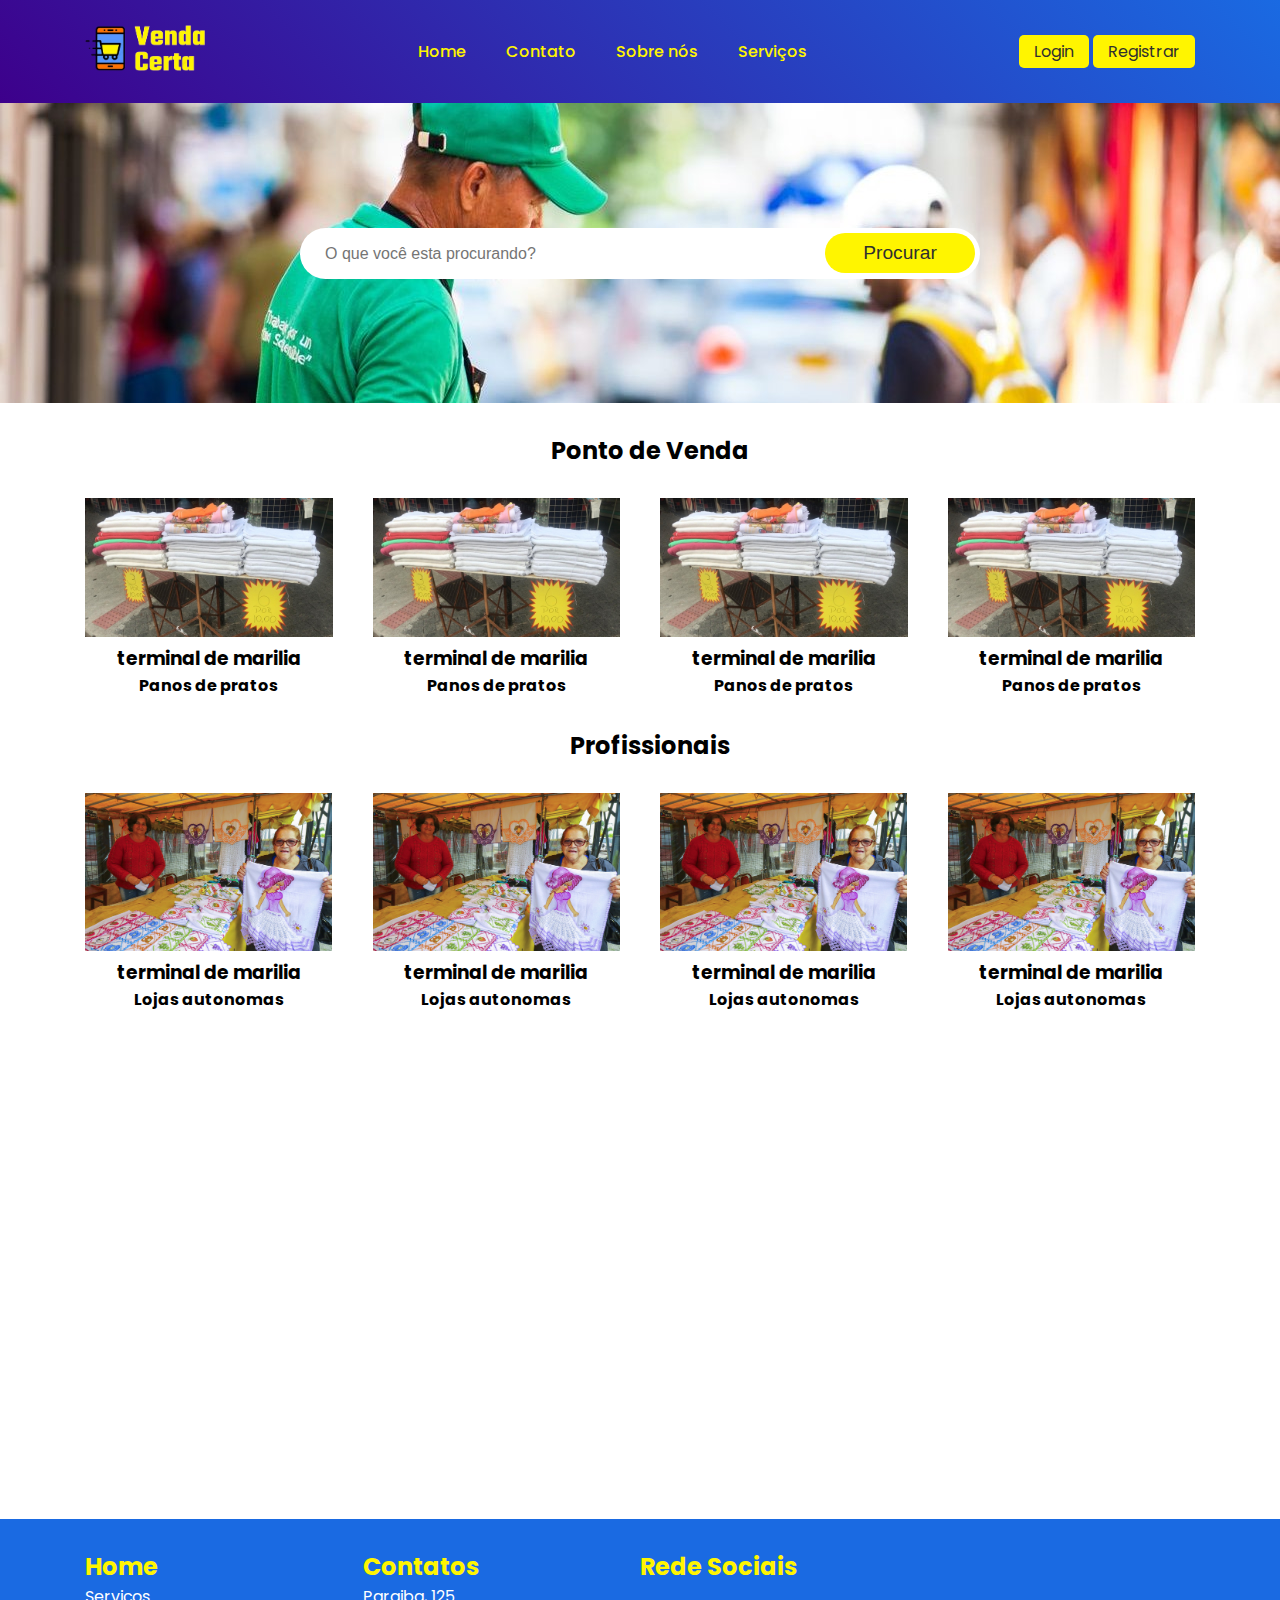
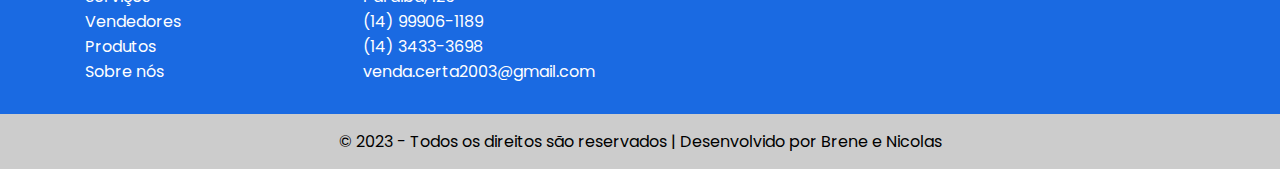
<file: index.html>
<!DOCTYPE html>
<html lang="pt-br">

<head>
    <meta charset="UTF-8">
    <meta name="viewport" content="width=device-width, initial-scale=1.0">
    <meta name="keywords" content="profissionais, prestadores de serviços, autônomos">
    <link rel="stylesheet" href="https://cdnjs.cloudflare.com/ajax/libs/font-awesome/6.4.2/css/all.min.css"
        integrity="sha512-z3gLpd7yknf1YoNbCzqRKc4qyor8gaKU1qmn+CShxbuBusANI9QpRohGBreCFkKxLhei6S9CQXFEbbKuqLg0DA=="
        crossorigin="anonymous" referrerpolicy="no-referrer" />
    <link rel="stylesheet" href="css/style.css">
    <link rel="preconnect" href="https://fonts.googleapis.com">
    <link rel="preconnect" href="https://fonts.gstatic.com" crossorigin>
    <link href="https://fonts.googleapis.com/css2?family=Poppins:wght@400;500;700&display=swap" rel="stylesheet">
    <title>Venda Certa</title>
</head>

<body>

    <header id="cabecalho">
        <div class="fundo-degrade">
            <div id="topo" class="container">
                <div id="logotipo">
                    <img src="img/logo.png" alt="VendaCerta" height="40">
                </div>
                <div class="nav">
                    <nav id="menu">
                        <ul>
                            <li><a href="index.html">Home</a></li>
                            <li><a href="contato.html">Contato</a></li>
                            <li><a href="sobrenos.html">Sobre nós</a></li>
                            <li><a href="servico.html">Serviços</a></li>
                        </ul>
                    </nav>
                </div>
                <div id="botaoTopo">
                    <a href="login.html" class="btn-secundario">Login</a>
                    <a href="registrar.html" class="btn-secundario">Registrar</a>
                </div>

            </div>
        </div>

    </header>
    <div id="banner">
        <div class="container">

            <div id="formPesquisa">
                <form action="#" method="get">
                    <div class="form-icon">
                        <i class="fa-solid fa-magnifying-glass"></i>
                        <input type="text" name="search" placeholder="O que você esta procurando?">
                    </div>
                    <button type="submit">Procurar</button>
                </form>
            </div>

        </div>
    </div>


    <main class="container">
        <section>
            <div class="secaotitulo">
                <div class="titulo">
                    <h2>Ponto de Venda </h2>
                </div>
            </div>
            <div class="listaAnuncio">


                <div class="listaproduto">
                    <div class="anuncio">
                        <img src="img/produto.png" alt="Produto" class="img-produtos">
                        <h3>terminal de marilia</h3>
                        <h4>Panos de pratos</h4>
                    </div>
                </div>
                <div class="listaproduto">
                    <div class="anuncio">
                        <img src="img/produto.png" alt="Produto" class="img-produtos">
                        <h3>terminal de marilia</h3>
                        <h4>Panos de pratos</h4>
                    </div>
                </div>
                <div class="listaproduto">
                    <div class="anuncio">
                        <img src="img/produto.png" alt="Produto" class="img-produtos">
                        <h3>terminal de marilia</h3>
                        <h4>Panos de pratos</h4>
                    </div>
                </div>
                <div class="listaproduto">
                    <div class="anuncio">
                        <img src="img/produto.png" alt="Produto" class="img-produtos">
                        <h3>terminal de marilia</h3>
                        <h4>Panos de pratos</h4>
                    </div>
                </div>
            </div>
        </section>
        <section>
            <div class="secaotitulo">
                <div class="titulo">
                    <h2>Profissionais</h2>
                </div>
            </div>

            <div class="listaProfissionais">
                <div class="listaprofissao">
                    <div class="loja">
                        <img src="img/vendedores.png" alt="Vendedor" class="img-profissionais">
                        <h3>terminal de marilia</h3>
                        <h4>Lojas autonomas</h4>
                    </div>
                </div>
                <div class="listaprofissao">
                    <div class="loja">
                        <img src="img/vendedores.png" alt="Vendedor" class="img-profissionais">
                        <h3>terminal de marilia</h3>
                        <h4>Lojas autonomas</h4>
                    </div>
                </div>
                <div class="listaprofissao">
                    <div class="loja">
                        <img src="img/vendedores.png" alt="Vendedor" class="img-profissionais">
                        <h3>terminal de marilia</h3>
                        <h4>Lojas autonomas</h4>
                    </div>
                </div>
                <div class="listaprofissao">
                    <div class="loja">
                        <img src="img/vendedores.png" alt="Vendedor" class="img-profissionais">
                        <h3>terminal de marilia</h3>
                        <h4>Lojas autonomas</h4>
                    </div>
                </div>
            </div>


        </section>

    </main>
    <div id="mapa">
        <iframe
            src="https://www.google.com/maps/embed?pb=!1m18!1m12!1m3!1d923.4205173780127!2d-49.94726228346145!3d-22.214185592351836!2m3!1f0!2f0!3f0!3m2!1i1024!2i768!4f13.1!3m3!1m2!1s0x94bfd7309baef6d9%3A0x2d5ecbe8edc7dc7c!2sSenac%20Marilia!5e0!3m2!1spt-BR!2sbr!4v1701128999667!5m2!1spt-BR!2sbr"
            width="100%" height="450" style="border:0;" allowfullscreen="" loading="lazy"
            referrerpolicy="no-referrer-when-downgrade"></iframe>
    </div>
    <footer id="rodape">
        <div class="container" id="linha-rodape">
            <div class="coluna-rodape">
                <h2>Home</h2>
                <ul>
                    <li><a href="categoria.html">Serviços</a></li>
                    <ul>
                        <li><a href="categoria.html">Vendedores</a></li>
                        <li><a href="categoria.html">Produtos</a></li>
                    </ul>
                    <li><a href="categoria.html">Sobre nós</a></li>
                </ul>
            </div>

            <div class="coluna-rodape">
                <h2>Contatos</h2>
                <ul>
                    <li><i class="fa-solid fa-hotel"></i> Paraiba, 125</li>

                    <li><a href="https://wa.me/551499906-1189?text=Olá tudo bem"><i class="fa-brands fa-whatsapp"></i>
                            (14) 99906-1189</a></li>

                    <li><a href="tel:1434333698"><i class="fa-solid fa-phone"></i>
                            (14) 3433-3698</a></li>

                    <li><a href="mailto:vendacerta2023@gmail.com.br"><i class="fa-regular fa-envelope"></i>
                            venda.certa2003@gmail.com</a></li>
                </ul>
            </div>
            <div class="coluna-rodape">
                <h2>Rede Sociais</h2>
                <div class="rede-social">
                    <a href="https://facebook.com">
                        <i class="fa-brands fa-facebook"></i>
                    </a>
                    <a href="https://instagram.com">
                        <i class="fa-brands fa-instagram"></i>
                    </a>
                </div>
            </div>
        </div>
        <div class="copyright">
            <p>&copy; 2023 - Todos os direitos são reservados | Desenvolvido por Brene e Nicolas</p>
        </div>
    </footer>





</body>

</html>
</file>
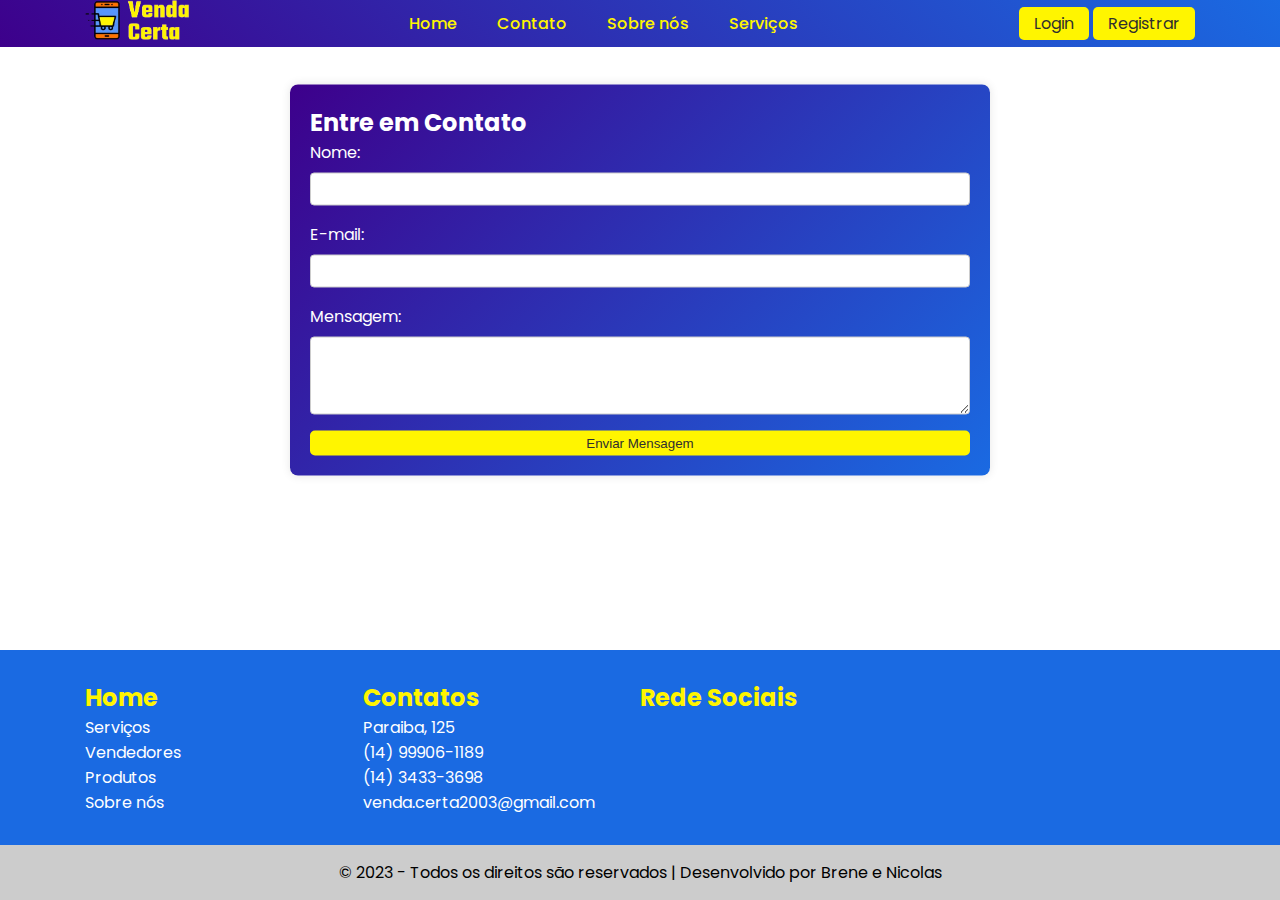
<file: contato.html>
<!DOCTYPE html>
<html lang="pt-br">

<head>
    <meta charset="UTF-8">
    <meta name="viewport" content="width=device-width, initial-scale=1.0">
    <meta name="keywords" content="profissionais, prestadores de serviços, autônomos">
    <link rel="stylesheet" href="https://cdnjs.cloudflare.com/ajax/libs/font-awesome/6.4.2/css/all.min.css"
        integrity="sha512-z3gLpd7yknf1YoNbCzqRKc4qyor8gaKU1qmn+CShxbuBusANI9QpRohGBreCFkKxLhei6S9CQXFEbbKuqLg0DA=="
        crossorigin="anonymous" referrerpolicy="no-referrer" />
    <link rel="stylesheet" href="css/contato.css">
    <link rel="preconnect" href="https://fonts.googleapis.com">
    <link rel="preconnect" href="https://fonts.gstatic.com" crossorigin>
    <link href="https://fonts.googleapis.com/css2?family=Poppins:wght@400;500;700&display=swap" rel="stylesheet">
    <title>Venda Certa</title>
</head>

<body>

    <header id="cabecalho">
        <div class="fundo-degrade">
            <div id="topo" class="container">
                <div id="logotipo">
                    <img src="img/logo.png" alt="VendaCerta" height="40">
                </div>
                <div class="nav">
                    <nav id="menu">
                        <ul>
                            <li><a href="index.html">Home</a></li>
                            <li><a href="contato.html">Contato</a></li>
                            <li><a href="sobrenos.html">Sobre nós</a></li>
                            <li><a href="servico.html">Serviços</a></li>
                        </ul>
                    </nav>
                </div>
                <div id="botaoTopo">
                    <a href="login.html" class="btn-secundario">Login</a>
                    <a href="registrar.html" class="btn-secundario">Registrar</a>
                </div>

            </div>
        </div>

    </header>

    <div class="container-contato">
        <form action="#" method="post">
            <h2>Entre em Contato</h2>

            <label for="name">Nome:</label>
            <input type="text" id="name" name="name" required>

            <label for="email">E-mail:</label>
            <input type="email" id="email" name="email" required>

            <label for="message">Mensagem:</label>
            <textarea id="message" name="message" rows="4" required></textarea>

            <button type="submit">Enviar Mensagem</button>
        </form>
    </div>
   

    <footer id="rodape">
        <div class="container" id="linha-rodape">
            <div class="coluna-rodape">
                <h2>Home</h2>
                <ul>
                    <li><a href="categoria.html">Serviços</a></li>
                    <ul>
                        <li><a href="categoria.html">Vendedores</a></li>
                        <li><a href="categoria.html">Produtos</a></li>
                    </ul>
                    <li><a href="categoria.html">Sobre nós</a></li>
                </ul>
            </div>

            <div class="coluna-rodape">
                <h2>Contatos</h2>
                <ul>
                    <li><i class="fa-solid fa-hotel"></i> Paraiba, 125</li>

                    <li><a href="https://wa.me/551499906-1189?text=Olá tudo bem"><i class="fa-brands fa-whatsapp"></i>
                            (14) 99906-1189</a></li>

                    <li><a href="tel:1434333698"><i class="fa-solid fa-phone"></i>
                            (14) 3433-3698</a></li>

                    <li><a href="mailto:vendacerta2023@gmail.com.br"><i class="fa-regular fa-envelope"></i>
                            venda.certa2003@gmail.com</a></li>
                </ul>
            </div>
            <div class="coluna-rodape">
                <h2>Rede Sociais</h2>
                <div class="rede-social">
                    <a href="https://facebook.com">
                        <i class="fa-brands fa-facebook"></i>
                    </a>
                    <a href="https://instagram.com">
                        <i class="fa-brands fa-instagram"></i>
                    </a>
                </div>
            </div>
        </div>
        <div class="copyright">
            <p>&copy; 2023 - Todos os direitos são reservados | Desenvolvido por Brene e Nicolas</p>
        </div>
    </footer>





</body>

</html>
</file>
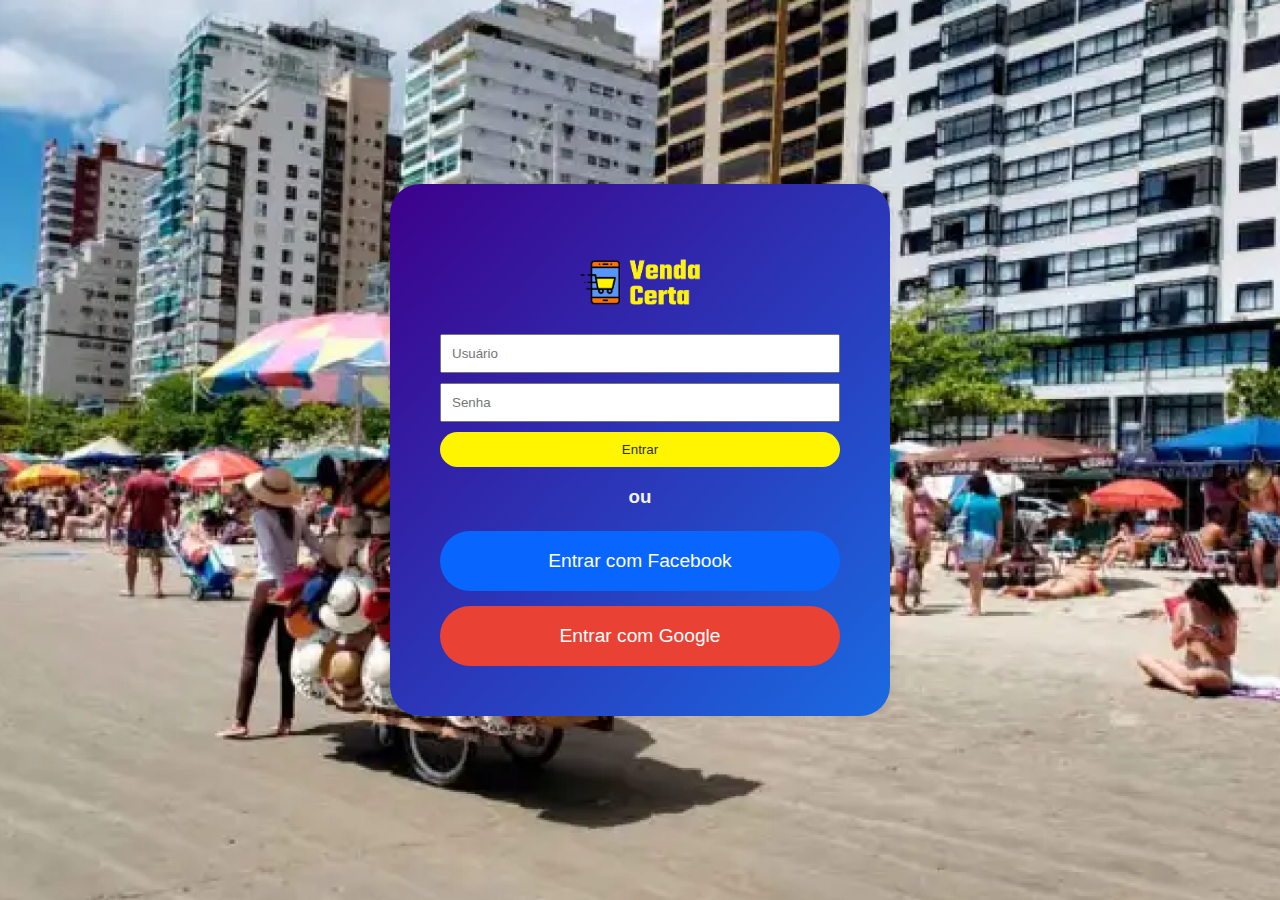
<file: login.html>
<!DOCTYPE html>
<html lang="PT-BR">
<head>
    <meta charset="UTF-8">
    <meta name="viewport" content="width=device-width, initial-scale=1.0">
    <link rel="stylesheet" href="https://cdnjs.cloudflare.com/ajax/libs/font-awesome/6.4.2/css/all.min.css"
    integrity="sha512-z3gLpd7yknf1YoNbCzqRKc4qyor8gaKU1qmn+CShxbuBusANI9QpRohGBreCFkKxLhei6S9CQXFEbbKuqLg0DA=="
    crossorigin="anonymous" referrerpolicy="no-referrer" />
    <link rel="stylesheet" href="css/login.css">
    <title>Página de Login</title>
</head>
<body>

    <div class="login-container">

        <div class="logo-tela-login">
            <img src="img/logo.png" alt="Login" width="120">
        </div>

        <div id="formLogin">
            <form action="processar_login.php" method="post">
                <input type="text" name="usuario" placeholder="Usuário" required>
                <br>
                <input type="password" name="senha" placeholder="Senha" required>
                <br>
                <button type="submit">Entrar</button>
            </form>    
        </div>
        
        <div class="logar-com">
            <h3>ou</h3>
        </div>

        <div class="botao-rede-social">
            <button id="botao-facebook"><i class="fa-brands fa-facebook"></i> Entrar com Facebook</button>
            <button id="botao-google"><i class="fa-brands fa-google"></i> Entrar com Google</button>
        </div>
        

    </div>

</body>
</html>
</file>
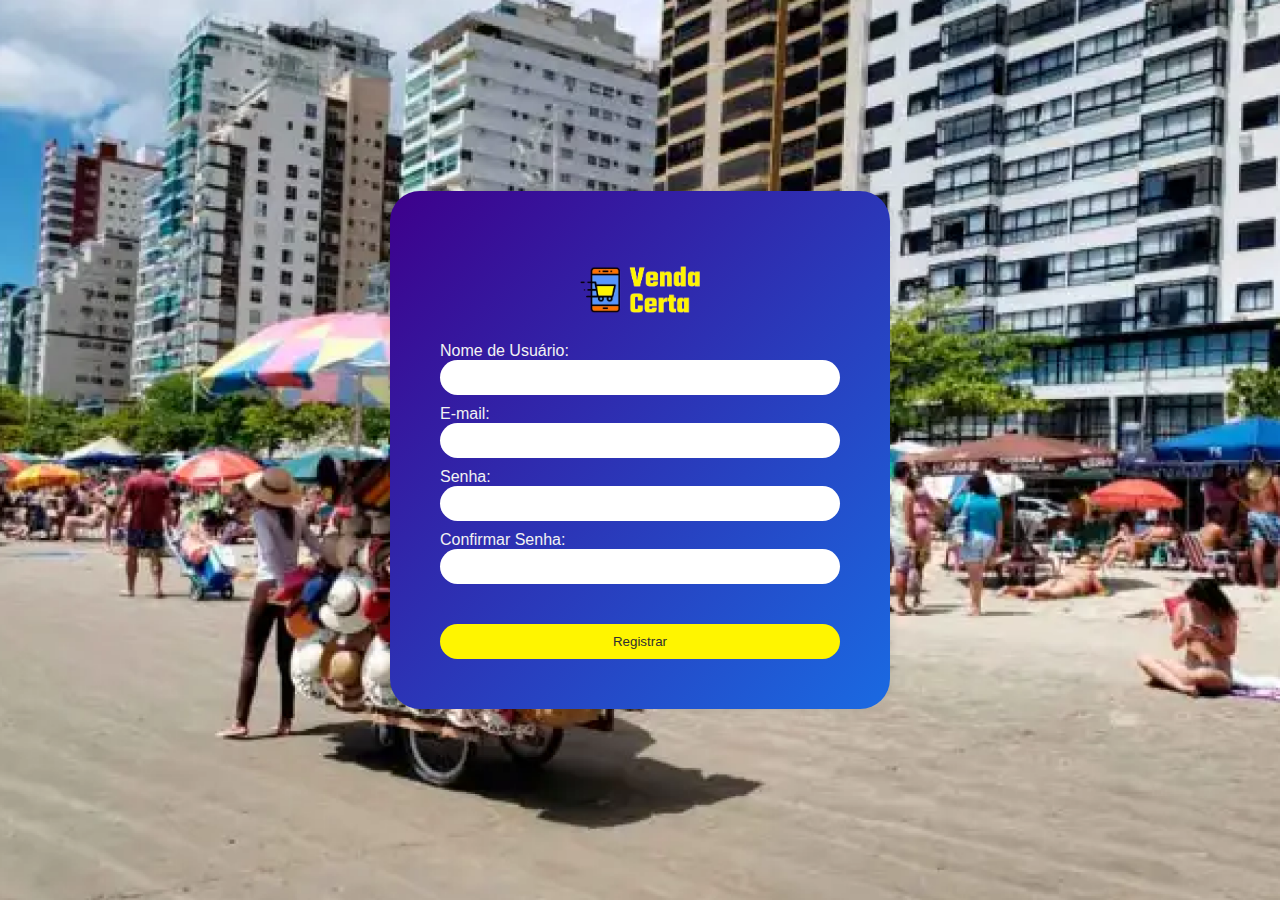
<file: registrar.html>
<!DOCTYPE html>
<html lang="PT-BR">
<head>
    <meta charset="UTF-8">
    <meta name="viewport" content="width=device-width, initial-scale=1.0">
    <link rel="stylesheet" href="https://cdnjs.cloudflare.com/ajax/libs/font-awesome/6.4.2/css/all.min.css"
    integrity="sha512-z3gLpd7yknf1YoNbCzqRKc4qyor8gaKU1qmn+CShxbuBusANI9QpRohGBreCFkKxLhei6S9CQXFEbbKuqLg0DA=="
    crossorigin="anonymous" referrerpolicy="no-referrer" />
    <link rel="stylesheet" href="css/registrar.css">
    <title>Página de Login</title>
</head>
<body>

    <div class="registrar-container">

        <div class="logo-tela-registrar">
            <img src="img/logo.png" alt="Registrar" width="120">
        </div>

        <div id="formRegistro">
            <form action="#" method="post">
                <label for="username">Nome de Usuário:</label>
                <input type="text" id="username" name="username" required>
            
                <label for="email">E-mail:</label>
                <input type="email" id="email" name="email" required>
            
                <label for="password">Senha:</label>
                <input type="password" id="password" name="password" required>
            
                <label for="confirm_password">Confirmar Senha:</label>
                <input type="password" id="confirm_password" name="confirm_password" required>
            
                <button type="submit">Registrar</button>
              </form>
        </div>
        

    </div>

</body>
</html>
</file>
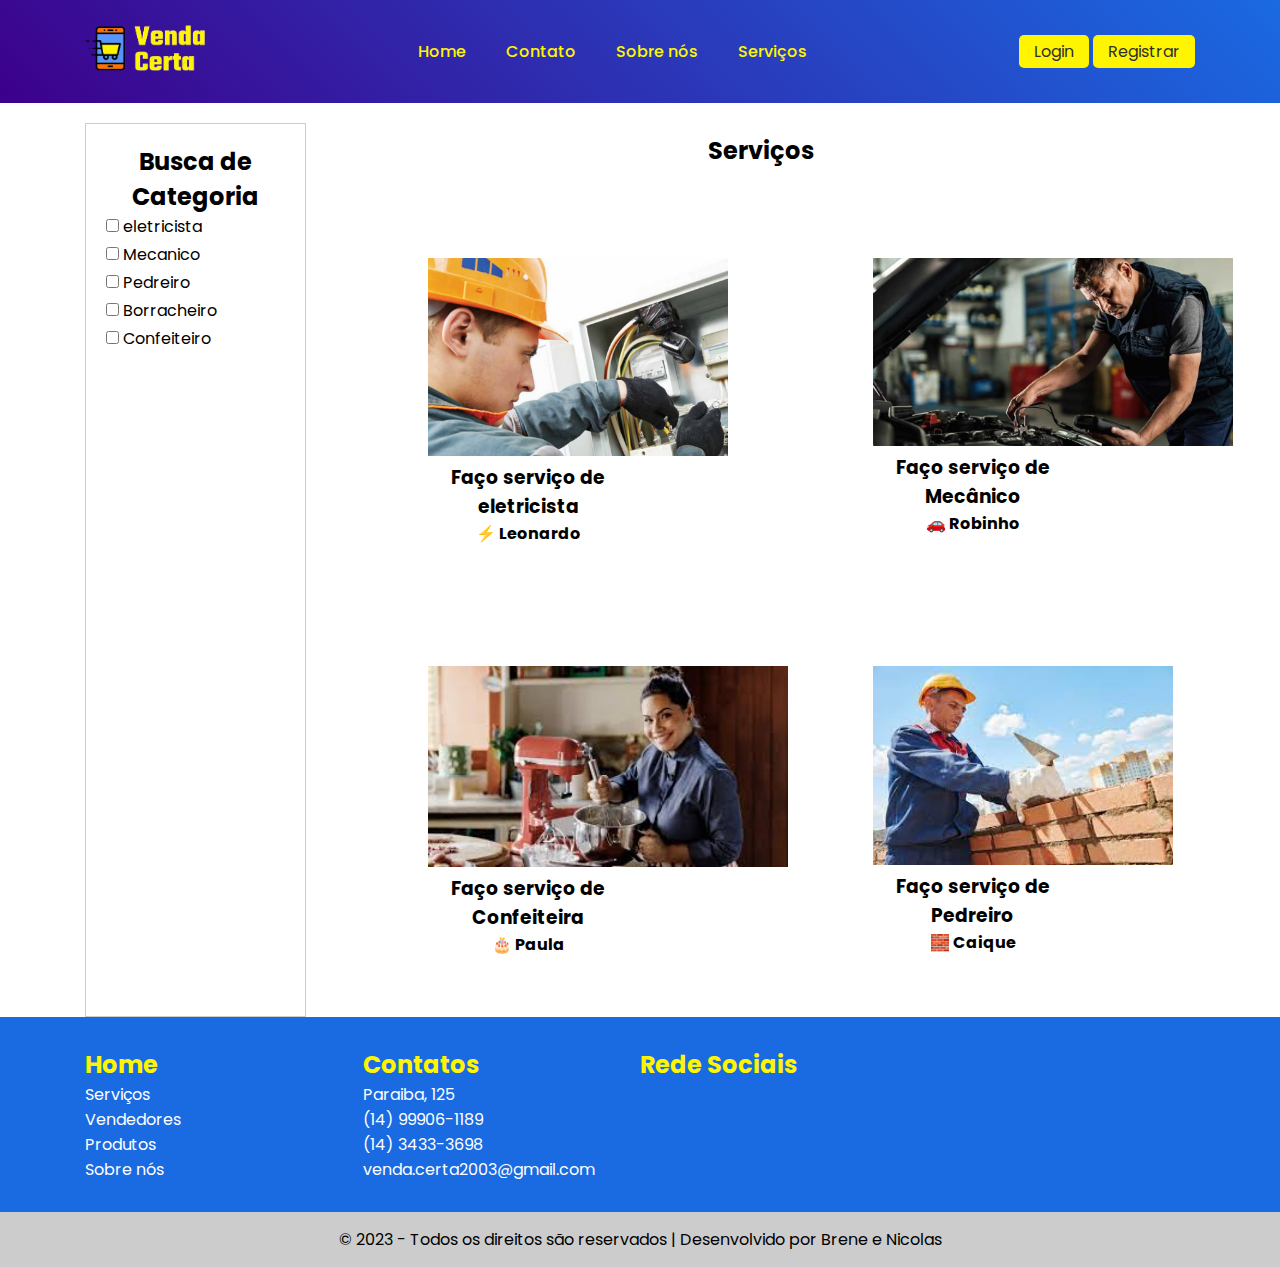
<file: servico.html>
<!DOCTYPE html>
<html lang="PT-BR">

<head>
    <meta charset="UTF-8">
    <meta http-equiv="X-UA-Compatible" content="IE=edge">
    <meta name="viewport" content="width=device-width, initial-scale=1.0">
    <link rel="stylesheet" href="https://cdnjs.cloudflare.com/ajax/libs/font-awesome/6.4.2/css/all.min.css"
        integrity="sha512-z3gLpd7yknf1YoNbCzqRKc4qyor8gaKU1qmn+CShxbuBusANI9QpRohGBreCFkKxLhei6S9CQXFEbbKuqLg0DA=="
        crossorigin="anonymous" referrerpolicy="no-referrer" />
    <link rel="stylesheet" href="css/servicos.css">
    <link rel="preconnect" href="https://fonts.googleapis.com">
    <link rel="preconnect" href="https://fonts.gstatic.com" crossorigin>
    <link href="https://fonts.googleapis.com/css2?family=Poppins:wght@400;500;700&display=swap" rel="stylesheet">
    <title>Serviços</title>
</head>

<body>
    <header id="cabecalho">
        <div class="fundo-degrade">
            <div id="topo" class="container">
                <div id="logotipo">
                    <img src="img/logo.png" alt="VendaCerta" height="40">
                </div>
                <div class="nav">
                    <nav id="menu">
                        <ul>
                            <li><a href="index.html">Home</a></li>
                            <li><a href="contato.html">Contato</a></li>
                            <li><a href="sobrenos.html">Sobre nós</a></li>
                            <li><a href="servico.html">Serviços</a></li>
                        </ul>
                    </nav>
                </div>
                <div id="botaoTopo">
                    <a href="login.html" class="btn-secundario">Login</a>
                    <a href="registrar.html" class="btn-secundario">Registrar</a>
                </div>

            </div>
        </div>

    </header>
    <main class="container">


        <div class="bloco-servicos">
        <section class="secaocategoria">

            <div class="titulo">
                <h2>Busca de Categoria</h2>
                <label>
                    <input type="checkbox" name="pergunta1" value="resposta1"> eletricista
                </label>
                <br>
                <label>
                    <input type="checkbox" name="pergunta1" value="resposta1"> Mecanico
                </label>
                <br>
                <label>
                    <input type="checkbox" name="pergunta1" value="resposta1"> Pedreiro
                </label>
                <br>
                <label>
                    <input type="checkbox" name="pergunta1" value="resposta1"> Borracheiro
                </label>
                <br>
                <label>
                    <input type="checkbox" name="pergunta1" value="resposta1"> Confeiteiro
                </label>
                <br>

            </div>
        </section>
        <section class="container-servico">
            <div class="secaotitulo">
                <div class="titulo">
                    <h2>Serviços</h2>
                </div>
            </div>
            <div class="lista-servicos">


                <div class="lista-servico">
                    <div class="anuncio">
                        <img src="img/eletricista.png" alt="Serviços" class="img-servicos" width="300">
                        <h3>Faço serviço de eletricista</h3>
                        <h4> ⚡ Leonardo</h4>
                    </div>
                </div>
                <div class="lista-servico">
                    <div class="anuncio">
                        <img src="img/mecanico.jpg" alt="Serviços" class="img-servicos"  width="360">
                        <h3>Faço serviço de Mecânico</h3>
                        <h4> 🚗 Robinho</h4>
                    </div>
                </div>
                <div class="lista-servico">
                    <div class="anuncio">
                        <img src="img/confeiteira.jfif" alt="Serviços" class="img-servicos"  width="360">
                        <h3>Faço serviço de Confeiteira</h3>
                        <h4> 🎂 Paula</h4>
                    </div>
                </div>
                <div class="lista-servico">
                    <div class="anuncio">
                        <img src="img/pedreiro.jfif" alt="Serviços" class="img-servicos"  width="300">
                        <h3>Faço serviço de Pedreiro</h3>
                        <h4> 🧱 Caique</h4>
                    </div>
                </div>
            </div>
        </section>
    </div>

    </main>
   
    <footer id="rodape">
        <div class="container" id="linha-rodape">
            <div class="coluna-rodape">
                <h2>Home</h2>
                <ul>
                    <li><a href="categoria.html">Serviços</a></li>
                    <ul>
                        <li><a href="categoria.html">Vendedores</a></li>
                        <li><a href="categoria.html">Produtos</a></li>
                    </ul>
                    <li><a href="categoria.html">Sobre nós</a></li>
                </ul>
            </div>

            <div class="coluna-rodape">
                <h2>Contatos</h2>
                <ul>
                    <li><i class="fa-solid fa-hotel"></i> Paraiba, 125</li>

                    <li><a href="https://wa.me/551499906-1189?text=Olá tudo bem"><i class="fa-brands fa-whatsapp"></i>
                            (14) 99906-1189</a></li>

                    <li><a href="tel:1434333698"><i class="fa-solid fa-phone"></i>
                            (14) 3433-3698</a></li>

                    <li><a href="mailto:vendacerta2023@gmail.com.br"><i class="fa-regular fa-envelope"></i>
                            venda.certa2003@gmail.com</a></li>
                </ul>
            </div>
            <div class="coluna-rodape">
                <h2>Rede Sociais</h2>
                <div class="rede-social">
                    <a href="https://facebook.com">
                        <i class="fa-brands fa-facebook"></i>
                    </a>
                    <a href="https://instagram.com">
                        <i class="fa-brands fa-instagram"></i>
                    </a>
                </div>
            </div>
        </div>
        <div class="copyright">
            <p>&copy; 2023 - Todos os direitos são reservados | Desenvolvido por Brene e Nicolas</p>
        </div>
    </footer>

</body>

</html>
</file>
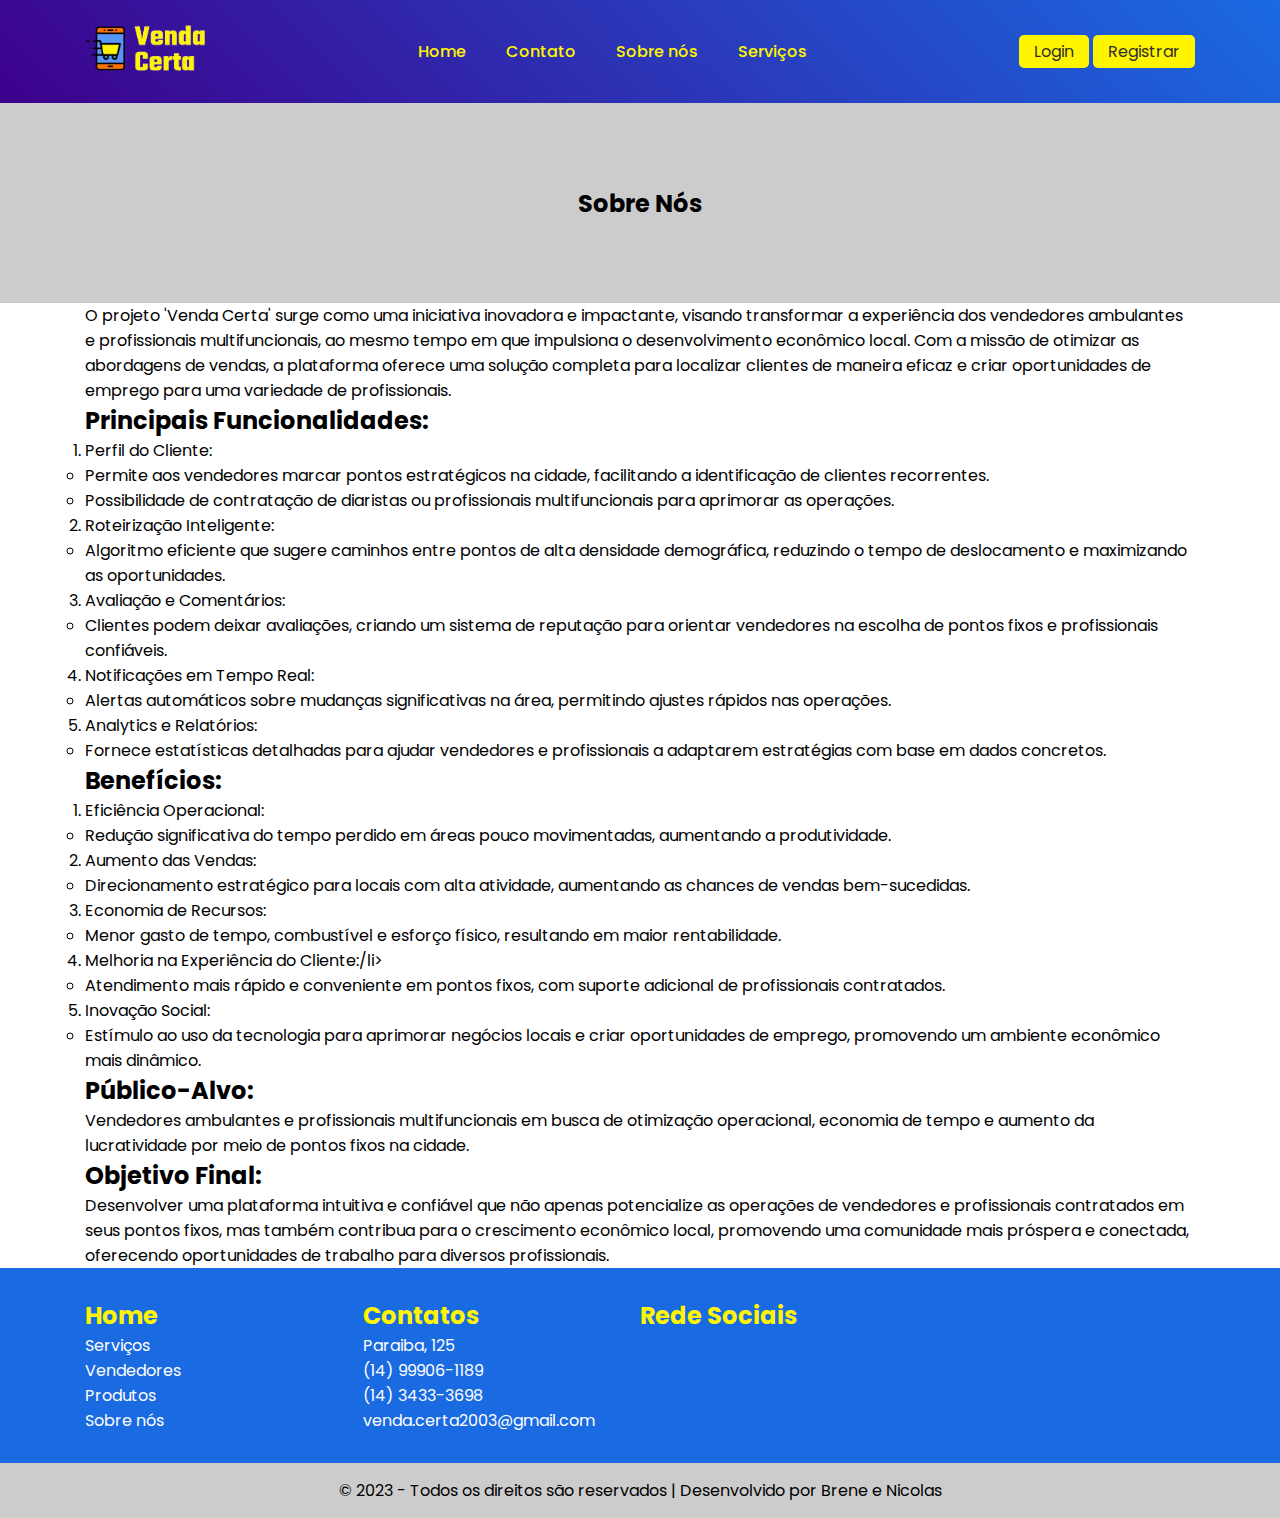
<file: sobrenos.html>
<!DOCTYPE html>
<html lang="pt-br">

<head>
    <meta charset="UTF-8">
    <meta name="viewport" content="width=device-width, initial-scale=1.0">
    <meta name="keywords" content="profissionais, prestadores de serviços, autônomos">
    <link rel="stylesheet" href="https://cdnjs.cloudflare.com/ajax/libs/font-awesome/6.4.2/css/all.min.css"
        integrity="sha512-z3gLpd7yknf1YoNbCzqRKc4qyor8gaKU1qmn+CShxbuBusANI9QpRohGBreCFkKxLhei6S9CQXFEbbKuqLg0DA=="
        crossorigin="anonymous" referrerpolicy="no-referrer" />
    <link rel="stylesheet" href="css/style.css">
    <link rel="preconnect" href="https://fonts.googleapis.com">
    <link rel="preconnect" href="https://fonts.gstatic.com" crossorigin>
    <link href="https://fonts.googleapis.com/css2?family=Poppins:wght@400;500;700&display=swap" rel="stylesheet">
    <title>Venda Certa</title>
</head>

<body>

    <header id="cabecalho">
        <div class="fundo-degrade">
            <div id="topo" class="container">
                <div id="logotipo">
                    <img src="img/logo.png" alt="VendaCerta" height="40">
                </div>
                <div class="nav">
                    <nav id="menu">
                        <ul>
                            <li><a href="index.html">Home</a></li>
                            <li><a href="contato.html">Contato</a></li>
                            <li><a href="sobrenos.html">Sobre nós</a></li>
                            <li><a href="servico.html">Serviços</a></li>
                        </ul>
                    </nav>
                </div>
                    <div id="botaoTopo">

                        <a href="login.html" class="btn-secundario">Login</a>
                        <a href="registrar.html" class="btn-secundario">Registrar</a>
                    </div>
                </div>

            </div>
        </div>

    </header>
    <div id="banner-interno">
        <div class="container">

            <h2>Sobre Nós</h2>
        </div>
    </div>


    <main class="container">
        <p>O projeto 'Venda Certa' surge como uma iniciativa inovadora e impactante, visando transformar a experiência
            dos vendedores ambulantes e profissionais multifuncionais, ao mesmo tempo em que impulsiona o
            desenvolvimento econômico local. Com a missão de otimizar as abordagens de vendas, a plataforma oferece uma
            solução completa para localizar clientes de maneira eficaz e criar oportunidades de emprego para uma
            variedade de profissionais.</p>
        <h2>Principais Funcionalidades:</h2>
        <ol>
            <li>Perfil do Cliente:</li>
            <ul>
                <li>Permite aos vendedores marcar pontos estratégicos na cidade, facilitando a identificação de clientes
                    recorrentes.</li>
                <li>Possibilidade de contratação de diaristas ou profissionais multifuncionais para aprimorar as
                    operações.</li>
            </ul>
            <li>Roteirização Inteligente:</li>
            <ul>
                <li>Algoritmo eficiente que sugere caminhos entre pontos de alta densidade demográfica, reduzindo o
                    tempo de deslocamento e maximizando as oportunidades.</li>
            </ul>
            <li>Avaliação e Comentários:</li>
            <ul>
                <li>Clientes podem deixar avaliações, criando um sistema de reputação para orientar vendedores na
                    escolha de pontos fixos e profissionais confiáveis.</li>
            </ul>
            <li>Notificações em Tempo Real:</li>
            <ul>
                <li>Alertas automáticos sobre mudanças significativas na área, permitindo ajustes rápidos nas operações.
                </li>
            </ul>
            <li>Analytics e Relatórios:</li>
            <ul>
                <li>Fornece estatísticas detalhadas para ajudar vendedores e profissionais a adaptarem estratégias com
                    base em dados concretos.</li>
            </ul>
        </ol>
        <h2>Benefícios:</h2>
        <ol>
            <li>Eficiência Operacional:</li>
            <ul>
                <li>Redução significativa do tempo perdido em áreas pouco movimentadas, aumentando a produtividade.</li>
            </ul>
            <li>Aumento das Vendas:</li>
            <ul>
                <li>Direcionamento estratégico para locais com alta atividade, aumentando as chances de vendas
                    bem-sucedidas.</li>
            </ul>
            <li>Economia de Recursos:</li>
            <ul>
                <li>Menor gasto de tempo, combustível e esforço físico, resultando em maior rentabilidade.</li>
            </ul>
            <li>Melhoria na Experiência do Cliente:/li>
                <ul>
                    <li>Atendimento mais rápido e conveniente em pontos fixos, com suporte adicional de profissionais
                        contratados.</li>
                </ul>
            <li>Inovação Social:</li>
            <ul>
                <li>Estímulo ao uso da tecnologia para aprimorar negócios locais e criar oportunidades de emprego,
                    promovendo um ambiente econômico mais dinâmico.</li>
            </ul>
        </ol>
        <h2>Público-Alvo:</h2>
        <p>Vendedores ambulantes e profissionais multifuncionais em busca de otimização operacional, economia de tempo e
            aumento da lucratividade por meio de pontos fixos na cidade.</p>
        <h2>Objetivo Final:</h2>
        <p>Desenvolver uma plataforma intuitiva e confiável que não apenas potencialize as operações de vendedores e
            profissionais contratados em seus pontos fixos, mas também contribua para o crescimento econômico local,
            promovendo uma comunidade mais próspera e conectada, oferecendo oportunidades de trabalho para diversos
            profissionais.</p>
    </main>

    <footer id="rodape">
        <div class="container" id="linha-rodape">
            <div class="coluna-rodape">
                <h2>Home</h2>
                <ul>
                    <li><a href="categoria.html">Serviços</a></li>
                    <ul>
                        <li><a href="categoria.html">Vendedores</a></li>
                        <li><a href="categoria.html">Produtos</a></li>
                    </ul>
                    <li><a href="categoria.html">Sobre nós</a></li>
                </ul>
            </div>

            <div class="coluna-rodape">
                <h2>Contatos</h2>
                <ul>
                    <li><i class="fa-solid fa-hotel"></i> Paraiba, 125</li>

                    <li><a href="https://wa.me/551499906-1189?text=Olá tudo bem"><i class="fa-brands fa-whatsapp"></i>
                            (14) 99906-1189</a></li>

                    <li><a href="tel:1434333698"><i class="fa-solid fa-phone"></i>
                            (14) 3433-3698</a></li>

                    <li><a href="mailto:vendacerta2023@gmail.com.br"><i class="fa-regular fa-envelope"></i>
                            venda.certa2003@gmail.com</a></li>
                </ul>
            </div>
            <div class="coluna-rodape">
                <h2>Rede Sociais</h2>
                <div class="rede-social">
                    <a href="https://facebook.com">
                        <i class="fa-brands fa-facebook"></i>
                    </a>
                    <a href="https://instagram.com">
                        <i class="fa-brands fa-instagram"></i>
                    </a>
                </div>
            </div>
        </div>
        <div class="copyright">
            <p>&copy; 2023 - Todos os direitos são reservados | Desenvolvido por Brene e Nicolas</p>
        </div>
    </footer>





</body>

</html>
</file>
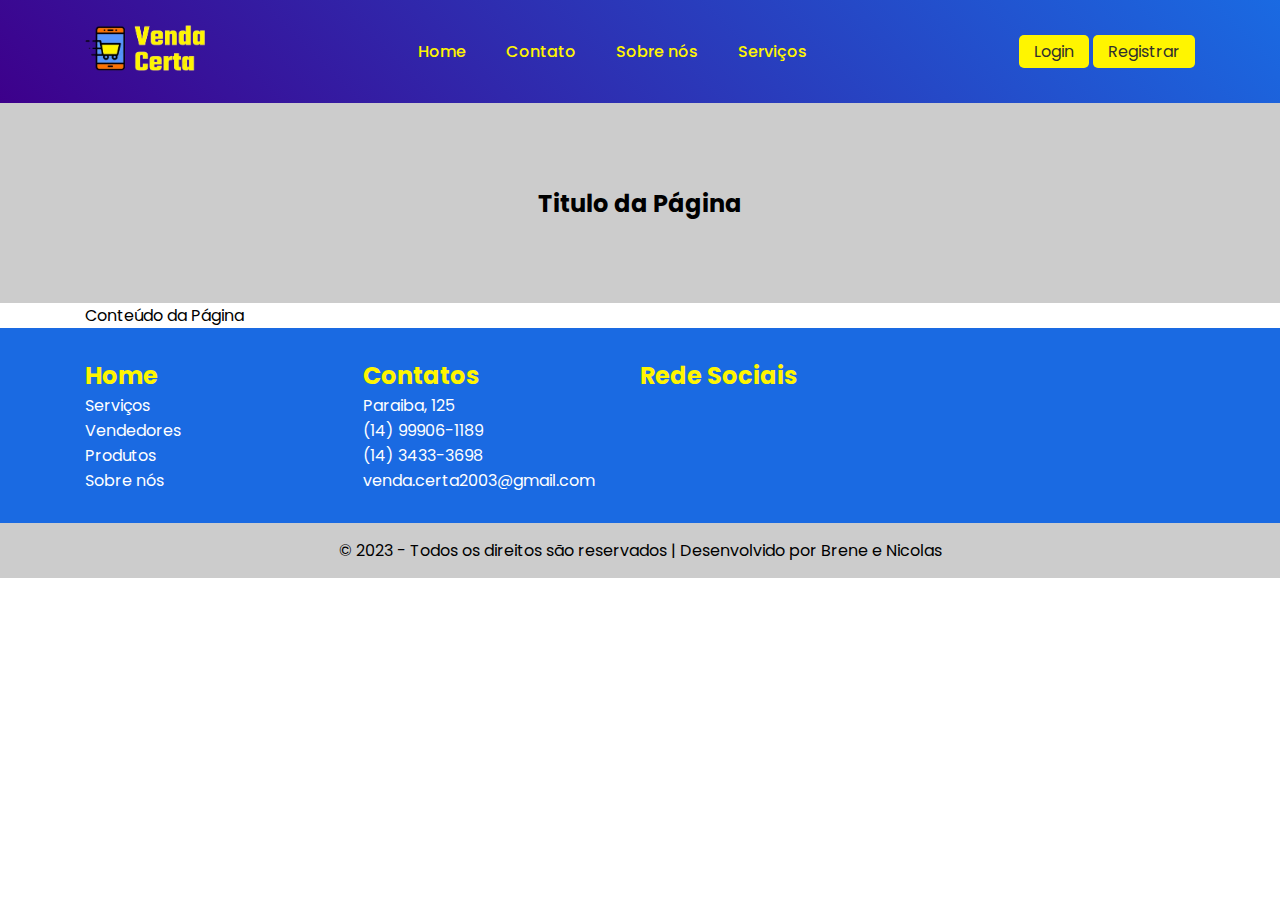
<file: template.html>
<!DOCTYPE html>
<html lang="pt-br">

<head>
    <meta charset="UTF-8">
    <meta name="viewport" content="width=device-width, initial-scale=1.0">
    <meta name="keywords" content="profissionais, prestadores de serviços, autônomos">
    <link rel="stylesheet" href="https://cdnjs.cloudflare.com/ajax/libs/font-awesome/6.4.2/css/all.min.css"
        integrity="sha512-z3gLpd7yknf1YoNbCzqRKc4qyor8gaKU1qmn+CShxbuBusANI9QpRohGBreCFkKxLhei6S9CQXFEbbKuqLg0DA=="
        crossorigin="anonymous" referrerpolicy="no-referrer" />
    <link rel="stylesheet" href="css/style.css">
    <link rel="preconnect" href="https://fonts.googleapis.com">
    <link rel="preconnect" href="https://fonts.gstatic.com" crossorigin>
    <link href="https://fonts.googleapis.com/css2?family=Poppins:wght@400;500;700&display=swap" rel="stylesheet">
    <title>Venda Certa</title>
</head>

<body>

    <header id="cabecalho">
        <div class="fundo-degrade">
            <div id="topo" class="container">
                <div id="logotipo">
                    <img src="img/logo.png" alt="VendaCerta" height="40">
                </div>
                <div class="nav">
                    <nav id="menu">
                        <ul>
                            <li><a href="index.html">Home</a></li>
                            <li><a href="contato.html">Contato</a></li>
                            <li><a href="sobrenos.html">Sobre nós</a></li>
                            <li><a href="servico.html">Serviços</a></li>
                        </ul>
                    </nav>
                </div>
                <div id="botaoTopo">
                    <a href="login.html" class="btn-secundario">Login</a>
                    <a href="registrar.html" class="btn-secundario">Registrar</a>
                </div>

            </div>
        </div>

    </header>
    <div id="banner-interno">
        <div class="container">

            <h2>Titulo da Página</h2>
        </div>
    </div>


    <main class="container">
       <p>Conteúdo da Página</p>
    </main>

    <footer id="rodape">
        <div class="container" id="linha-rodape">
            <div class="coluna-rodape">
                <h2>Home</h2>
                <ul>
                    <li><a href="categoria.html">Serviços</a></li>
                    <ul>
                        <li><a href="categoria.html">Vendedores</a></li>
                        <li><a href="categoria.html">Produtos</a></li>
                    </ul>
                    <li><a href="categoria.html">Sobre nós</a></li>
                </ul>
            </div>

            <div class="coluna-rodape">
                <h2>Contatos</h2>
                <ul>
                    <li><i class="fa-solid fa-hotel"></i> Paraiba, 125</li>

                    <li><a href="https://wa.me/551499906-1189?text=Olá tudo bem"><i class="fa-brands fa-whatsapp"></i>
                            (14) 99906-1189</a></li>

                    <li><a href="tel:1434333698"><i class="fa-solid fa-phone"></i>
                            (14) 3433-3698</a></li>

                    <li><a href="mailto:vendacerta2023@gmail.com.br"><i class="fa-regular fa-envelope"></i>
                            venda.certa2003@gmail.com</a></li>
                </ul>
            </div>
            <div class="coluna-rodape">
                <h2>Rede Sociais</h2>
                <div class="rede-social">
                    <a href="https://facebook.com">
                        <i class="fa-brands fa-facebook"></i>
                    </a>
                    <a href="https://instagram.com">
                        <i class="fa-brands fa-instagram"></i>
                    </a>
                </div>
            </div>
        </div>
        <div class="copyright">
            <p>&copy; 2023 - Todos os direitos são reservados | Desenvolvido por Brene e Nicolas</p>
        </div>
    </footer>





</body>

</html>
</file>
<file: css/style.css>
:root{
    --primaria: #fff500;
    --secundaria: #1A6AE2;
    --texto: #2f2f2f;
    --laranja: #ff7200;
}

* {
    margin: 0;
    padding: 0;
    box-sizing: border-box;
    text-decoration: none;
}

#logotipo img {
    width: 120px;
    height: auto;
    padding-top: 25px;
    padding-bottom: 25px;
}
body {
    font-family: 'Poppins', sans-serif;
}

/*Cabeçalho*/

#cabecalho {
    background: linear-gradient(45deg, #3D008B, #1A6AE2);
}

#nav{
    display: flex;
    align-items: center;
}
 
#topo{
    display: flex;
    justify-content: space-between;
    align-items: center;
}

.container {
    max-width: 1140px;
    margin: 0 auto;
    padding-left: 15px;
    padding-right: 15px;
   
}

#menu ul {
    display: flex;
    list-style: none;
    justify-content: space-between;
    align-items: center;
}
 
#menu ul li {
    margin-left: 20px;
    margin-right: 20px;
}
 
#menu a {
    color: #fff500;
    font-weight: 500;
}
 
#botao-menu-mobile {
    display: none;
}
 
 
.btn-secundario {
    background-color: var(--primaria);
    padding: 5px 15px 5px 15px;
    border-radius: 5px;
    color: var(--texto);
}

.btn-secundario:hover{
    background-color: var(--laranja);
    color: var(--primaria);
    cursor: pointer;
}

/*Banner*/
 
#banner {
    background-image: url("../img/banner.png");
    background-repeat: no-repeat;
    background-size: cover;
    height: 300px;
    color: #ffffff;
    text-align: center;
    display: flex;
    align-items: center;
}

#banner-interno {
    background-color: #ccc;
    background-repeat: no-repeat;
    background-size: cover;
    height: 200px;
    color: #000000;
    text-align: center;
    display: flex;
    align-items: center;
}

#banner p {
    margin: 10px;
}
 
#formPesquisa {
    background-color: #ffffff;
    color: var(--texto);
    font-size: 1.5em;
    border-radius: 30px;
}
 
#formPesquisa form {
    display: flex;
    align-items: center;
    padding: 5px;
}
 
#formPesquisa form input {
    height: 40px;
    width: 500px;
    font-size: 1rem;
    border: none;
}
 
#formPesquisa form i {
    padding: 10px;
    font-size: 1.2rem;
}
 
#formPesquisa button {
    background-color: var(--primaria);
    font-size: 1.2rem;
    height: 40px;
    border: none;
    width: 150px;
    border-radius: 20px;
    color: #2f2f2f;
}

#formPesquisa button:hover{
    background-color: var(--laranja);
    color: var(--primaria);
    cursor: pointer;
}

/*Navegação*/

.listaAnuncio ul li {
    display: flex;
}
 
.secaotitulo {
    margin-top: 30px;
    margin-bottom: 30px;
    padding-left: 20px;
}

.titulo h2{
    text-align: center;
}

.listaAnuncio{
    display: flex;
    gap: 40px;
}

.anuncio h3{
    text-align: center;
}

.anuncio h4{
    text-align: center;
}

.img-produtos{
    max-width: 100%;
    height: auto;
}

.img-profissionais {
    max-width: 100%;
    height: auto;
}

.listaProfissionais{
    display: flex;
    gap: 40px;
}

.loja h3{
    text-align: center;
}

.loja h4{
    text-align: center;
}

#mapa{
    margin-top: 50px;
}

/*Rodapé*/


#rodape {
    padding-top: 30px;
    background-color: #1A6AE2;
}
 
#linha-rodape {
    display: flex;
    flex-wrap: wrap;
}
 
.coluna-rodape {
    width: 25%;
    color: #ffffff;
}

.coluna-rodape h2{
    color: #fff500;
}
 
.coluna-rodape a {
    color: white;
    margin-top: 5px;
}
 
.coluna-rodape ul {
    list-style: none;
}
 
.coluna-rodape i {
    color: var(--primaria);
}
 
.rede-social {
    display: flex;
    justify-content: space-evenly;
    margin-top: 20px; 
    margin-bottom: 20px;
}
 
.rede-social a {
    background-color: black;
    font-size: 24px;
    width: 50px;
    line-height: 50px;
    text-align: center;
    border-radius: 10px;
}
 
.copyright {
    background-color: #ccc;
    text-align: center;
    padding-top: 15px;
    padding-bottom: 15px;
    margin-top: 30px;
}
</file>
<file: css/contato.css>
:root {
    --primaria: #fff500;
    --secundaria: #1A6AE2;
    --texto: #2f2f2f;
    --laranja: #ff7200;
  }
  
  * {
    margin: 0;
    padding: 0;
    box-sizing: border-box;
    text-decoration: none;
  }
  
  body {
    font-family: 'Poppins', sans-serif;
    margin: 0;
    padding: 0;
  }
  
  /* Cabeçalho */
  #cabecalho {
    position: fixed;
    top: 0;
    left: 0;
    width: 100%;
    background: linear-gradient(45deg, #3D008B, #1A6AE2);
    z-index: 1000;
  }
  
  #nav {
    display: flex;
    align-items: center;
  }
  
  #topo {
    display: flex;
    justify-content: space-between;
    align-items: center;
  }
  
  .container {
    max-width: 1140px;
    margin: 0 auto;
    padding-left: 15px;
    padding-right: 15px;
  }
  
  #menu ul {
    display: flex;
    list-style: none;
    justify-content: space-between;
    align-items: center;
  }
  
  #menu ul li {
    margin-left: 20px;
    margin-right: 20px;
  }
  
  #menu a {
    color: #fff500;
    font-weight: 500;
  }
  
  #botao-menu-mobile {
    display: none;
  }
  
  .btn-secundario {
    background-color: var(--primaria);
    padding: 5px 15px 5px 15px;
    border-radius: 5px;
    color: var(--texto);
  }
  
  .btn-secundario:hover {
    background-color: var(--laranja);
    color: var(--primaria);
    cursor: pointer;
  }

    /* Conteúdo e formulário de contato */
    .container-contato {
      background: rgb(26,106,226);
      background: linear-gradient(313deg, rgba(26,106,226,1) 0%, rgba(61,0,139,1) 100%);
      padding: 20px;
      border-radius: 8px;
      box-shadow: 0 0 10px rgba(0, 0, 0, 0.1);
      position: absolute;
      top: 280px;
      left: 50%;
      transform: translate(-50%, -50%);
      z-index: 999; /* Z-index menor que o cabeçalho */
      color: #ffffff;
      width: 700px;
    }
    
    form {
      display: flex;
      flex-direction: column;
    }
    
    label {
      margin-bottom: 8px;
    }
    
    input,
    textarea {
      padding: 8px;
      margin-bottom: 16px;
      border: 1px solid #ccc;
      border-radius: 4px;
    }
    
    button {
      background-color: var(--primaria);
      padding: 5px 15px 5px 15px;
      border-radius: 5px;
      color: var(--texto);
      border: none;
    }
    
    button:hover {
      background-color: var(--laranja);
      color: var(--primaria);
      cursor: pointer;
    }
    
  
  /* Rodapé */
  #rodape {
    position: fixed;
    bottom: 0;
    left: 0;
    width: 100%;
    padding-top: 30px;
    background-color: #1A6AE2;
    z-index: 1000;
  }
  
  #linha-rodape {
    display: flex;
    flex-wrap: wrap;
  }
  
  .coluna-rodape {
    width: 25%;
    color: #ffffff;
  }
  
  .coluna-rodape h2 {
    color: #fff500;
  }
  
  .coluna-rodape a {
    color: white;
    margin-top: 5px;
  }
  
  .coluna-rodape ul {
    list-style: none;
  }
  
  .coluna-rodape i {
    color: var(--primaria);
  }
  
  .rede-social {
    display: flex;
    justify-content: space-evenly;
    margin-top: 20px;
    margin-bottom: 20px;
  }
  
  .rede-social a {
    background-color: black;
    font-size: 24px;
    width: 50px;
    line-height: 50px;
    text-align: center;
    border-radius: 10px;
  }
  
  .copyright {
    background-color: #ccc;
    text-align: center;
    padding-top: 15px;
    padding-bottom: 15px;
    margin-top: 30px;
  }
</file>
<file: css/login.css>
body {
    font-family: Arial, sans-serif;
    background-image: url('../img/login.png');
    background-size: cover;
    background-repeat: no-repeat;
    background-position: center;
    margin: 0;
    padding: 0;
    display: flex;
    justify-content: center;
    align-items: center;
    height: 100vh;
}

.login-container {
    background: rgb(26,106,226);
    background: linear-gradient(313deg, rgba(26,106,226,1) 0%, rgba(61,0,139,1) 100%);
    padding: 50px;
    border-radius: 30px;
    box-shadow: 0 0 10px rgba(0, 0, 0, 0.1);
    width: 400px;
    
}

.logo-tela-login{
    padding-top: 25px;
    padding-bottom: 25px;
    text-align: center;
    width: 100%;
}


.login-container h2 {
    margin-bottom: 20px;
}

.login-container input {
    width: 100%;
    padding: 10px;
    margin-bottom: 10px;
    box-sizing: border-box;
}

#formLogin{
    
}

.login-container button {
    width: 100%;
    background-color: #fff500;
    padding: 10px;
    border-radius: 5px;
    color: #2f2f2f;
    border: none;
    border-radius: 20px;
    cursor: pointer;
} 

.login-container button:hover {
    background-color: #ff7200;
    color: #fff500;
    cursor: pointer;
}

.logar-com h3{
    text-align: center;
    color: #f2f2f2;
}

#botao-facebook{
    background-color: #0866FF;
    font-size: 1.2rem;
    height: 60px;
    border: none;
    width: 100%;
    border-radius: 40px;
    color: white;
    margin-top: 5px;
}

#botao-facebook:hover{
    background-color: #f2f2f2;
    color: #2f2f2f;
    cursor: pointer;
}

#botao-google{
    background-color: #e94235;
    font-size: 1.2rem;
    height: 60px;
    border: none;
    width: 100%;
    border-radius: 40px;
    color: white;
    margin-top: 15px;
}

#botao-google:hover{
    background-color: #f2f2f2;
    color: #2f2f2f;
    cursor: pointer;
}
</file>
<file: css/registrar.css>
body {
    font-family: Arial, sans-serif;
    background-image: url('../img/login.png');
    background-size: cover;
    background-repeat: no-repeat;
    background-position: center;
    margin: 0;
    padding: 0;
    display: flex;
    justify-content: center;
    align-items: center;
    height: 100vh;
}

.registrar-container {
    background: rgb(26,106,226);
    background: linear-gradient(313deg, rgba(26,106,226,1) 0%, rgba(61,0,139,1) 100%);
    padding: 50px;
    border-radius: 30px;
    box-shadow: 0 0 10px rgba(0, 0, 0, 0.1);
    width: 400px;
    
}

.logo-tela-registrar{
    padding-top: 25px;
    padding-bottom: 25px;
    text-align: center;
    width: 100%;
}


.registrar-container h2 {
    margin-bottom: 20px;
}

.registrar-container input {
    width: 100%;
    padding: 10px;
    margin-bottom: 10px;
    box-sizing: border-box;
}

#formRegistro label{
    color: #f2f2f2;
}

#formRegistro input{
    border-radius: 30px;
    border: none;
}

.registrar-container button {
    width: 100%;
    background-color: #fff500;
    padding: 10px;
    border-radius: 5px;
    color: #2f2f2f;
    border: none;
    border-radius: 20px;
    cursor: pointer;
    margin-top: 30px;
} 

.registrar-container button:hover {
    background-color: #ff7200;
    color: #fff500;
    cursor: pointer;
}
</file>
<file: css/servicos.css>
:root{
    --primaria: #fff500;
    --secundaria: #1A6AE2;
    --texto: #2f2f2f;
    --laranja: #ff7200;
}

* {
    margin: 0;
    padding: 0;
    box-sizing: border-box;
    text-decoration: none;
}

#logotipo img {
    width: 120px;
    height: auto;
    padding-top: 25px;
    padding-bottom: 25px;
}
body {
    font-family: 'Poppins', sans-serif;
}

/*Cabeçalho*/

#cabecalho {
    background: linear-gradient(45deg, #3D008B, #1A6AE2);
}

#nav{
    display: flex;
    align-items: center;
}
 
#topo{
    display: flex;
    justify-content: space-between;
    align-items: center;
}

.container {
    max-width: 1140px;
    margin: 0 auto;
    padding-left: 15px;
    padding-right: 15px;
   
}

#menu ul {
    display: flex;
    list-style: none;
    justify-content: space-between;
    align-items: center;
}
 
#menu ul li {
    margin-left: 20px;
    margin-right: 20px;
}
 
#menu a {
    color: #fff500;
    font-weight: 500;
}
 
#botao-menu-mobile {
    display: none;
}
 
 
.btn-secundario {
    background-color: var(--primaria);
    padding: 5px 15px 5px 15px;
    border-radius: 5px;
    color: var(--texto);
}

.btn-secundario:hover{
    background-color: var(--laranja);
    color: var(--primaria);
    cursor: pointer;
}

/*Banner*/
 
#banner {
    background-image: url("../img/banner.png");
    background-repeat: no-repeat;
    background-size: cover;
    height: 300px;
    color: #ffffff;
    text-align: center;
    display: flex;
    align-items: center;
}

#banner-interno {
    background-color: #ccc;
    background-repeat: no-repeat;
    background-size: cover;
    height: 200px;
    color: #000000;
    text-align: center;
    display: flex;
    align-items: center;
}

#banner p {
    margin: 10px;
}
 
#formPesquisa {
    background-color: #ffffff;
    color: var(--texto);
    font-size: 1.5em;
    border-radius: 30px;
}
 
#formPesquisa form {
    display: flex;
    align-items: center;
    padding: 5px;
}
 
#formPesquisa form input {
    height: 40px;
    width: 500px;
    font-size: 1rem;
    border: none;
}
 
#formPesquisa form i {
    padding: 10px;
    font-size: 1.2rem;
}
 
#formPesquisa button {
    background-color: var(--primaria);
    font-size: 1.2rem;
    height: 40px;
    border: none;
    width: 150px;
    border-radius: 20px;
    color: #2f2f2f;
}

#formPesquisa button:hover{
    background-color: var(--laranja);
    color: var(--primaria);
    cursor: pointer;
}

/*Navegação*/

.listaAnuncio ul li {
    display: flex;
}
 
.secaotitulo {
    margin-top: 30px;
    margin-bottom: 30px;
    padding-left: 20px;
}

.titulo h2{
    text-align: center;
}

.listaAnuncio{
    display: flex;
    gap: 40px;
}

.anuncio h3{
    text-align: center;
}

.anuncio h4{
    text-align: center;
}

.img-produtos{
    max-width: 100%;
    height: auto;
}

.img-profissionais {
    max-width: 100%;
    height: auto;
}

.listaProfissionais{
    display: flex;
    gap: 40px;
}

.loja h3{
    text-align: center;
}

.loja h4{
    text-align: center;
}

#mapa{
    margin-top: 50px;
}

/*Rodapé*/


#rodape {
    padding-top: 30px;
    background-color: #1A6AE2;
}
 
#linha-rodape {
    display: flex;
    flex-wrap: wrap;
}
 
.coluna-rodape {
    width: 25%;
    color: #ffffff;
}

.coluna-rodape h2{
    color: #fff500;
}
 
.coluna-rodape a {
    color: white;
    margin-top: 5px;
}
 
.coluna-rodape ul {
    list-style: none;
}
 
.coluna-rodape i {
    color: var(--primaria);
}
 
.rede-social {
    display: flex;
    justify-content: space-evenly;
    margin-top: 20px;
    margin-bottom: 20px;
}
 
.rede-social a {
    background-color: black;
    font-size: 24px;
    width: 50px;
    line-height: 50px;
    text-align: center;
    border-radius: 10px;
}
 
.copyright {
    background-color: #ccc;
    text-align: center;
    padding-top: 15px;
    padding-bottom: 15px;
    margin-top: 30px;
}

.lista-servicos {
    display: flex;
    justify-content: space-around;
    flex-wrap: wrap;
  }
   
  .lista-servico {
    width: 300px;
    margin: 10px;
 
  }
  
  .lista-servico .anuncio{
    padding: 50px;
  }

  .lista-servico .img{
    width: 100%;
    height: auto;
  }
   
  .secaocategoria {
    border: 1px solid #ccc;
    padding: 20px;
    margin-top: 20px;
    width: 300px;
  }
   
   
  .secaocategoria input[type="checkbox"] {
    margin-bottom: 10px;
  }
   
  body, h1, h2, h3, p, ul {
    margin: 0;
    padding: 0;
  }
   
   
  .container-servico {
    display: flex;
    justify-content: center;
    align-items: center;
    flex-direction: column;
    text-align: center;
  }
  
  
 .bloco-servicos{
    display: flex;
 }
</file>
